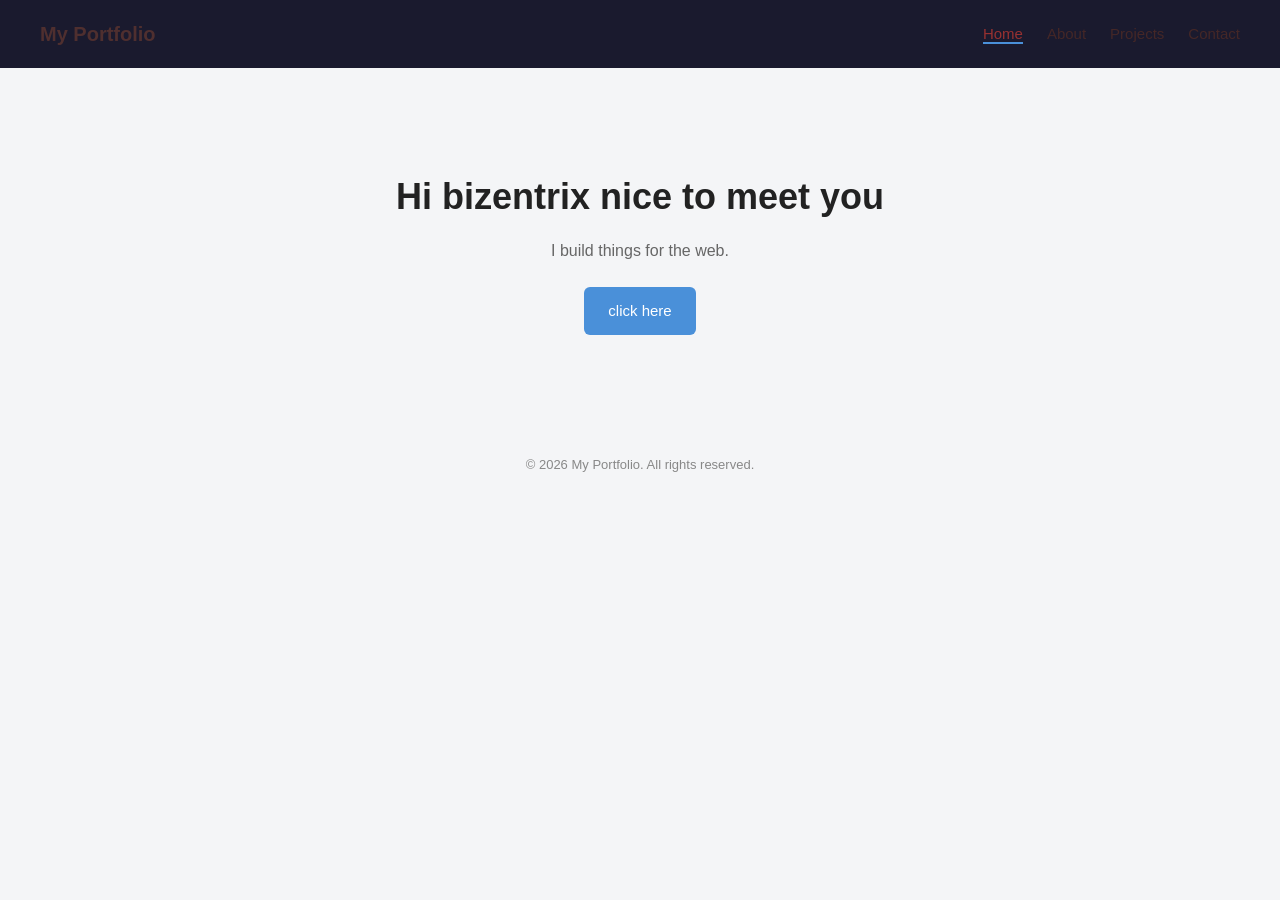
<file: docs/index.html>
<!DOCTYPE html>
<html lang="en">
<head>
    <meta charset="UTF-8">
    <title>My Portfolio - Home</title>
    <link rel="stylesheet" href="css/style.css">
</head>
<body>
    <nav>
        <div class="logo">My Portfolio</div>
        <ul class="nav-links">
            <li><a href="index.html" class="active">Home</a></li>
            <li><a href="about.html">About</a></li>
            <li><a href="projects.html">Projects</a></li>
            <li><a href="contact.html">Contact</a></li>
        </ul>
    </nav>

    <section class="hero">
        <h1>Hi bizentrix nice to meet you </h1>
        <p>I build things for the web.</p>
        <a href="projects.html" class="btn">click here</a>
    </section>

    <footer>
        <p>&copy; 2026 My Portfolio. All rights reserved.</p>
    </footer>

    <script src="js/script.js"></script>
</body>
</html>
</file>
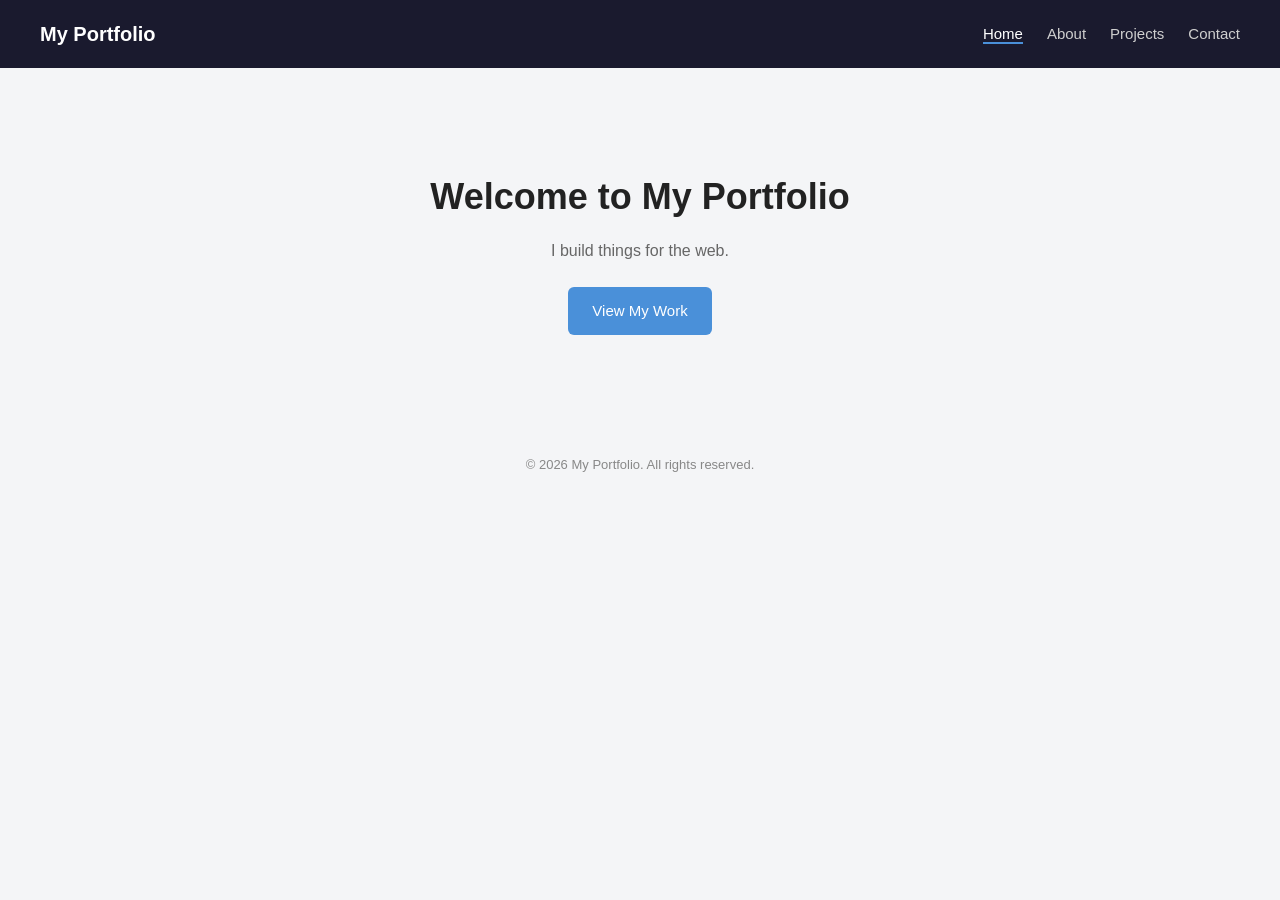
<file: source/index.html>
<!DOCTYPE html>
<html lang="en">
<head>
    <meta charset="UTF-8">
    <title>My Portfolio - Home</title>
    <link rel="stylesheet" href="css/style.css">
</head>
<body>
    <nav>
        <div class="logo">My Portfolio</div>
        <ul class="nav-links">
            <li><a href="index.html" class="active">Home</a></li>
            <li><a href="about.html">About</a></li>
            <li><a href="projects.html">Projects</a></li>
            <li><a href="contact.html">Contact</a></li>
        </ul>
    </nav>

    <section class="hero">
        <h1>Welcome to My Portfolio</h1>
        <p>I build things for the web.</p>
        <a href="projects.html" class="btn">View My Work</a>
    </section>

    <footer>
        <p>&copy; 2026 My Portfolio. All rights reserved.</p>
    </footer>

    <script src="js/script.js"></script>
</body>
</html>
</file>
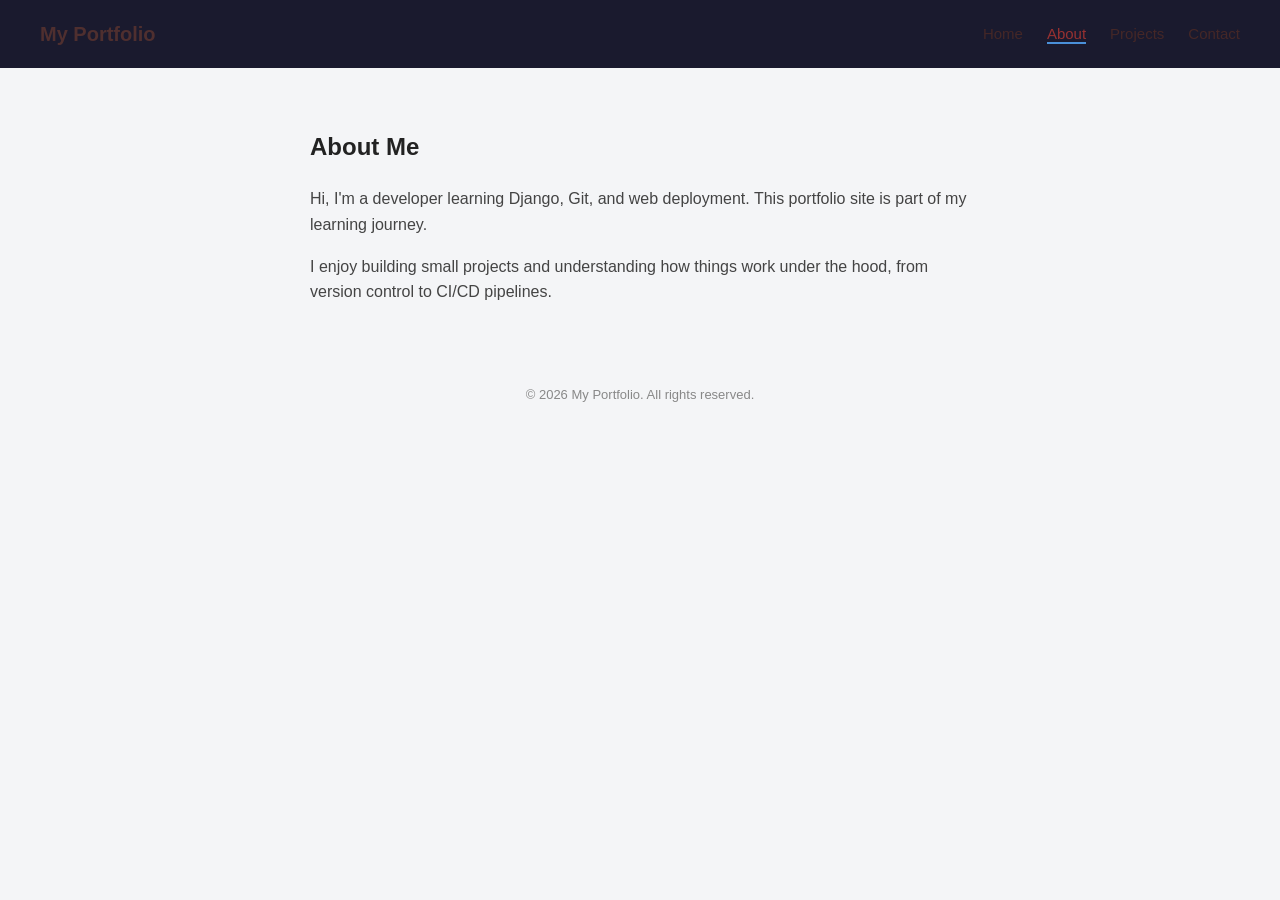
<file: docs/about.html>
<!DOCTYPE html>
<html lang="en">
<head>
    <meta charset="UTF-8">
    <title>My Portfolio - About</title>
    <link rel="stylesheet" href="css/style.css">
</head>
<body>
    <nav>
        <div class="logo">My Portfolio</div>
        <ul class="nav-links">
            <li><a href="index.html">Home</a></li>
            <li><a href="about.html" class="active">About</a></li>
            <li><a href="projects.html">Projects</a></li>
            <li><a href="contact.html">Contact</a></li>
        </ul>
    </nav>

    <section class="content">
        <h1>About Me</h1>
        <p>Hi, I'm a developer learning Django, Git, and web deployment. This portfolio site is part of my learning journey.</p>
        <p>I enjoy building small projects and understanding how things work under the hood, from version control to CI/CD pipelines.</p>
    </section>

    <footer>
        <p>&copy; 2026 My Portfolio. All rights reserved.</p>
    </footer>

    <script src="js/script.js"></script>
</body>
</html>
</file>
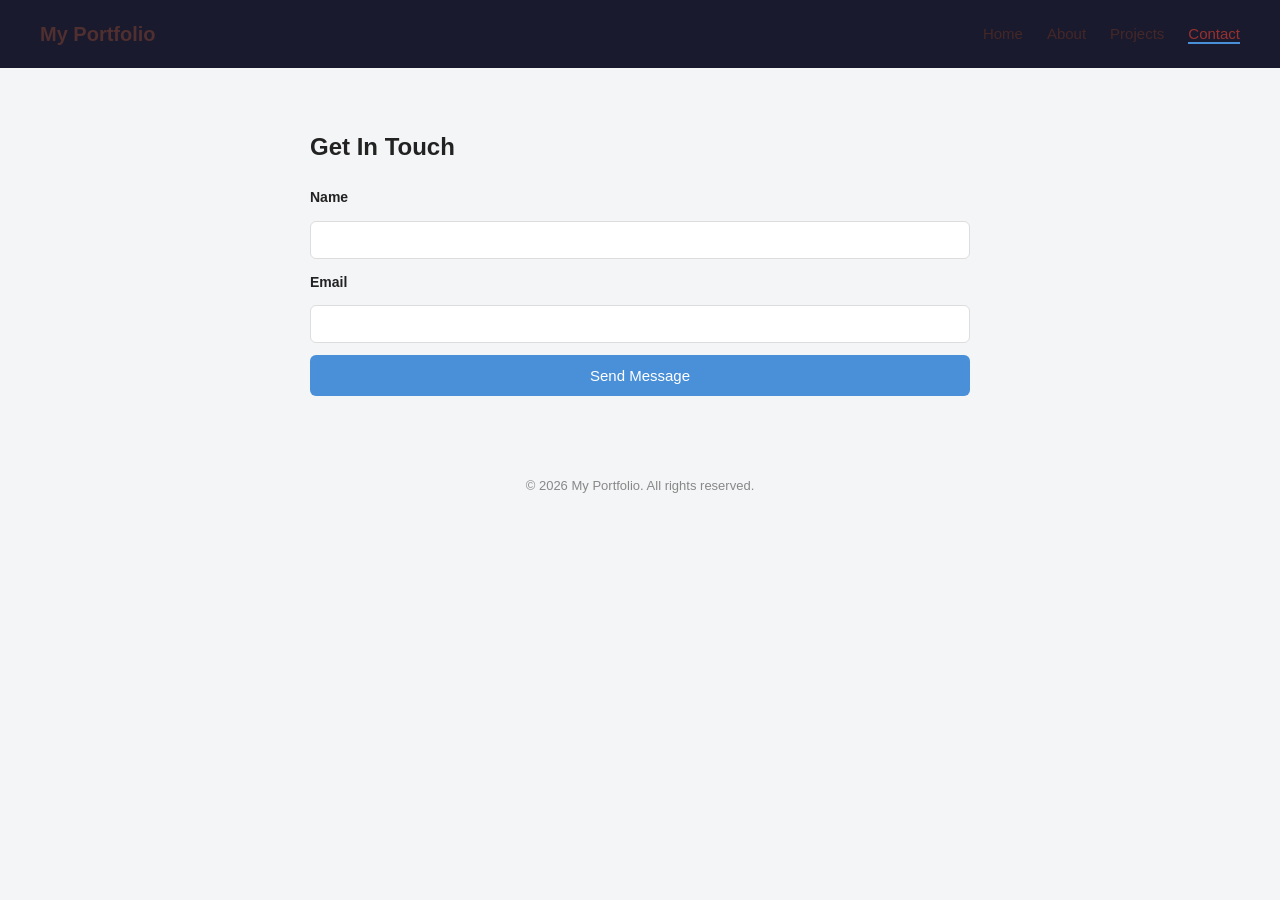
<file: docs/contact.html>
<!DOCTYPE html>
<html lang="en">
<head>
    <meta charset="UTF-8">
    <title>My Portfolio - Contact</title>
    <link rel="stylesheet" href="css/style.css">
</head>
<body>
    <nav>
        <div class="logo">My Portfolio</div>
        <ul class="nav-links">
            <li><a href="index.html">Home</a></li>
            <li><a href="about.html">About</a></li>
            <li><a href="projects.html">Projects</a></li>
            <li><a href="contact.html" class="active">Contact</a></li>
        </ul>
    </nav>

    <section class="content">
        <h1>Get In Touch</h1>
        <form id="contact-form">
            <label for="name">Name</label>
            <input type="text" id="name" name="name" required>

            <label for="email">Email</label>
            <input type="email" id="email" name="email" required>


            <button type="submit">Send Message</button>
        </form>
        <p id="form-status"></p>
    </section>

    <footer>
        <p>&copy; 2026 My Portfolio. All rights reserved.</p>
    </footer>

    <script src="js/script.js"></script>
</body>
</html>
</file>
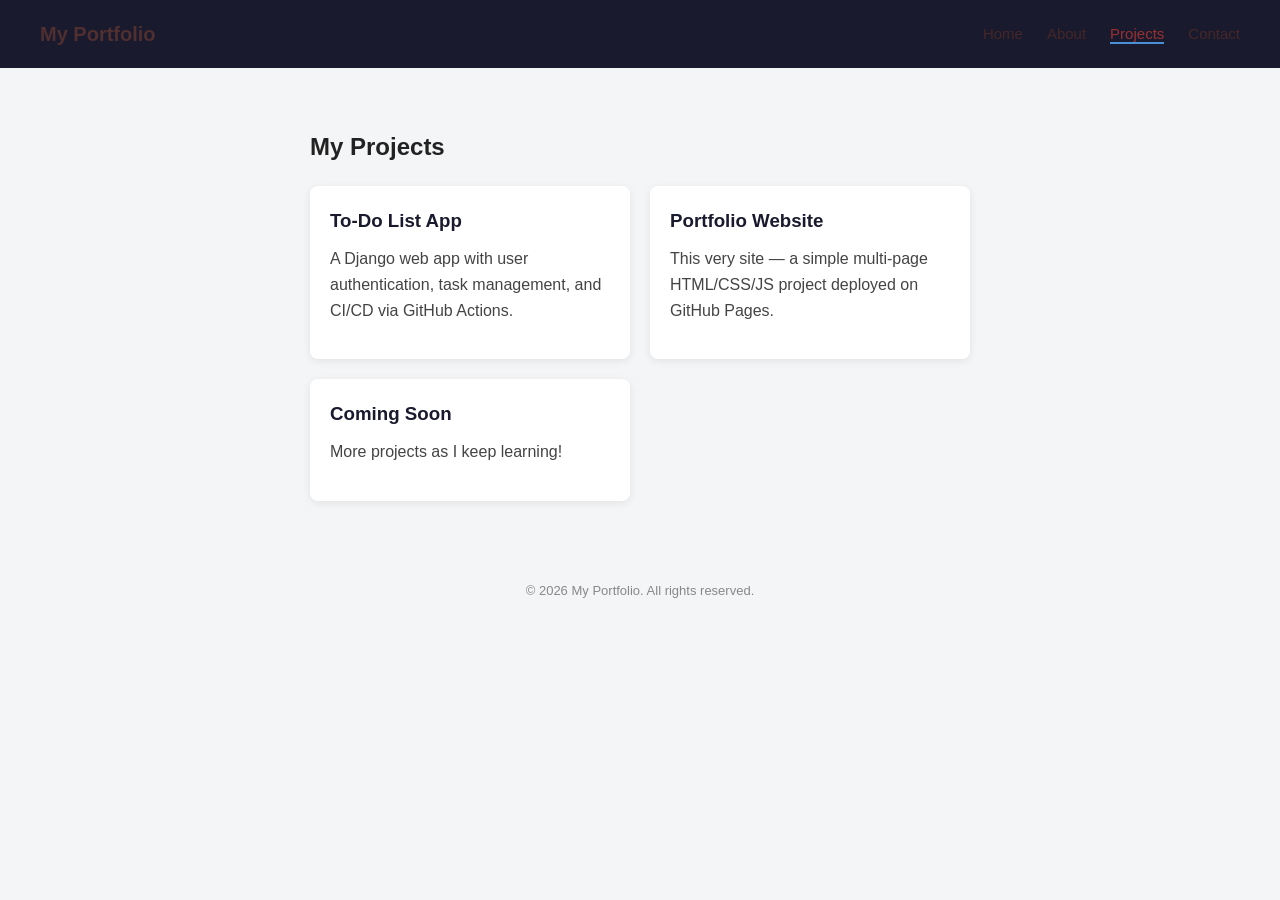
<file: docs/projects.html>
<!DOCTYPE html>
<html lang="en">
<head>
    <meta charset="UTF-8">
    <title>My Portfolio - Projects</title>
    <link rel="stylesheet" href="css/style.css">
</head>
<body>
    <nav>
        <div class="logo">My Portfolio</div>
        <ul class="nav-links">
            <li><a href="index.html">Home</a></li>
            <li><a href="about.html">About</a></li>
            <li><a href="projects.html" class="active">Projects</a></li>
            <li><a href="contact.html">Contact</a></li>
        </ul>
    </nav>

    <section class="content">
        <h1>My Projects</h1>
        <div class="project-grid">
            <div class="project-card">
                <h3>To-Do List App</h3>
                <p>A Django web app with user authentication, task management, and CI/CD via GitHub Actions.</p>
            </div>
            <div class="project-card">
                <h3>Portfolio Website</h3>
                <p>This very site — a simple multi-page HTML/CSS/JS project deployed on GitHub Pages.</p>
            </div>
            <div class="project-card">
                <h3>Coming Soon</h3>
                <p>More projects as I keep learning!</p>
            </div>
        </div>
    </section>

    <footer>
        <p>&copy; 2026 My Portfolio. All rights reserved.</p>
    </footer>

    <script src="js/script.js"></script>
</body>
</html>
</file>
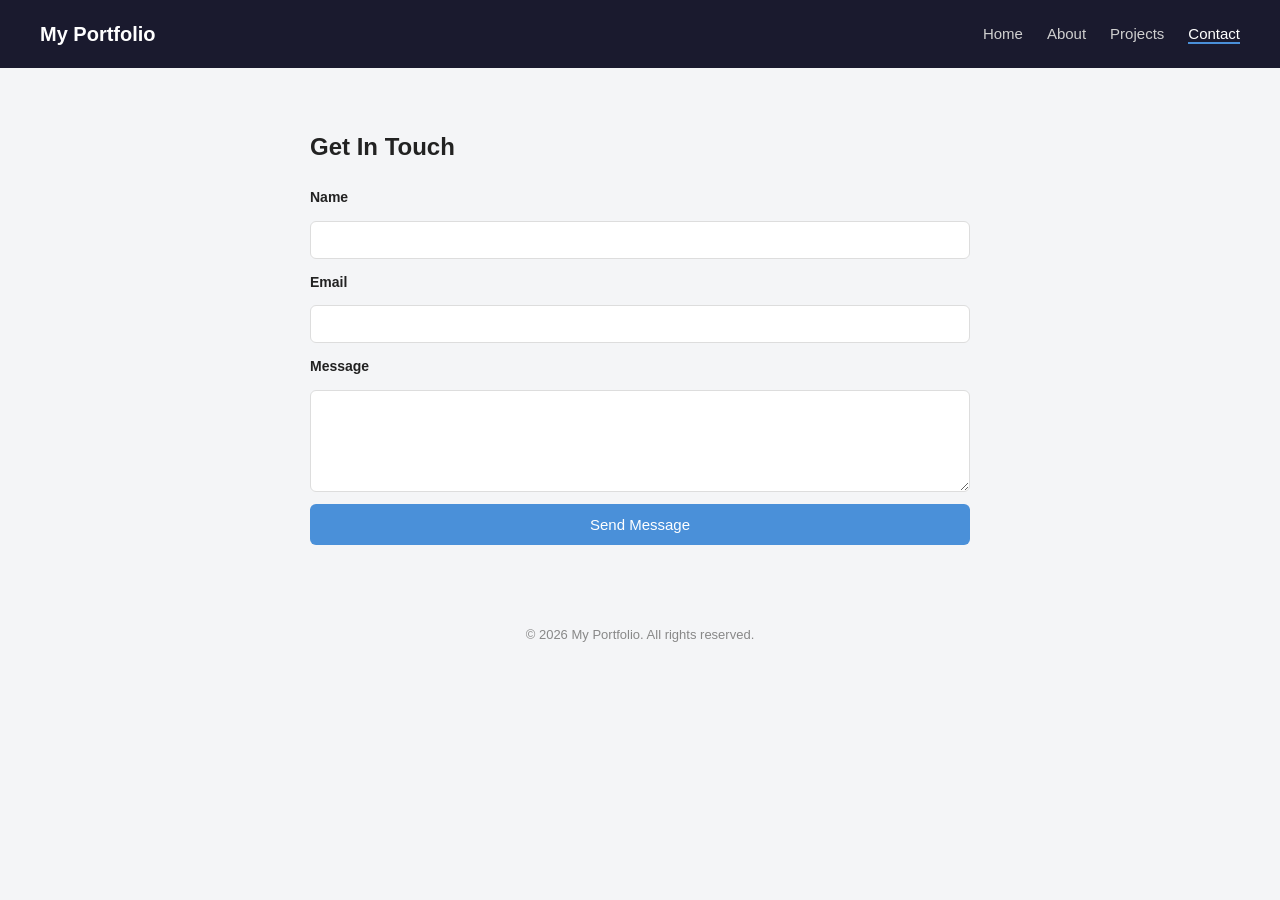
<file: source/contact.html>
<!DOCTYPE html>
<html lang="en">
<head>
    <meta charset="UTF-8">
    <title>My Portfolio - Contact</title>
    <link rel="stylesheet" href="css/style.css">
</head>
<body>
    <nav>
        <div class="logo">My Portfolio</div>
        <ul class="nav-links">
            <li><a href="index.html">Home</a></li>
            <li><a href="about.html">About</a></li>
            <li><a href="projects.html">Projects</a></li>
            <li><a href="contact.html" class="active">Contact</a></li>
        </ul>
    </nav>

    <section class="content">
        <h1>Get In Touch</h1>
        <form id="contact-form">
            <label for="name">Name</label>
            <input type="text" id="name" name="name" required>

            <label for="email">Email</label>
            <input type="email" id="email" name="email" required>

            <label for="message">Message</label>
            <textarea id="message" name="message" rows="5" required></textarea>

            <button type="submit">Send Message</button>
        </form>
        <p id="form-status"></p>
    </section>

    <footer>
        <p>&copy; 2026 My Portfolio. All rights reserved.</p>
    </footer>

    <script src="js/script.js"></script>
</body>
</html>
</file>
<file: docs/css/style.css>
* {
    box-sizing: border-box;
    margin: 0;
    padding: 0;
}

body {
    font-family: -apple-system, BlinkMacSystemFont, 'Segoe UI', Roboto, sans-serif;
    background: #f4f5f7;
    color: #222;
    line-height: 1.6;
}

nav {
    display: flex;
    justify-content: space-between;
    align-items: center;
    background: #1a1a2e;
    padding: 18px 40px;
}

.logo {
    color: #4f2f2f;
    font-size: 20px;
    font-weight: 700;
}

.nav-links {
    list-style: none;
    display: flex;
    gap: 24px;
}

.nav-links a {
    color: #442727;
    text-decoration: none;
    font-size: 15px;
}

.nav-links a:hover,
.nav-links a.active {
    color: #973131;
    border-bottom: 2px solid #4a90d9;
}

.hero {
    text-align: center;
    padding: 100px 20px;
}

.hero h1 {
    font-size: 36px;
    margin-bottom: 12px;
}

.hero p {
    color: #666;
    margin-bottom: 24px;
}

.btn {
    display: inline-block;
    background: #4a90d9;
    color: #fff;
    padding: 12px 24px;
    border-radius: 6px;
    text-decoration: none;
    font-size: 15px;
}

.btn:hover {
    background: #3a7bc0;
}

.content {
    max-width: 700px;
    margin: 60px auto;
    padding: 0 20px;
}

.content h1 {
    margin-bottom: 20px;
}

.content p {
    margin-bottom: 16px;
    color: #444;
}

.project-grid {
    display: grid;
    grid-template-columns: repeat(auto-fit, minmax(220px, 1fr));
    gap: 20px;
    margin-top: 20px;
}

.project-card {
    background: #fff;
    padding: 20px;
    border-radius: 8px;
    box-shadow: 0 2px 8px rgba(0,0,0,0.08);
}

.project-card h3 {
    margin-bottom: 10px;
    color: #1a1a2e;
}

form {
    display: flex;
    flex-direction: column;
    gap: 12px;
    margin-top: 20px;
}

label {
    font-size: 14px;
    font-weight: 600;
}

input, textarea {
    padding: 10px;
    border: 1px solid #ddd;
    border-radius: 6px;
    font-size: 14px;
}

button {
    background: #4a90d9;
    color: #fff;
    border: none;
    padding: 12px;
    border-radius: 6px;
    font-size: 15px;
    cursor: pointer;
}

button:hover {
    background: #3a7bc0;
}

#form-status {
    margin-top: 10px;
    color: #2e7d32;
    font-weight: 600;
}

footer {
    text-align: center;
    padding: 20px;
    color: #888;
    font-size: 13px;
}
</file>
<file: source/css/style.css>
* {
    box-sizing: border-box;
    margin: 0;
    padding: 0;
}

body {
    font-family: -apple-system, BlinkMacSystemFont, 'Segoe UI', Roboto, sans-serif;
    background: #f4f5f7;
    color: #222;
    line-height: 1.6;
}

nav {
    display: flex;
    justify-content: space-between;
    align-items: center;
    background: #1a1a2e;
    padding: 18px 40px;
}

.logo {
    color: #fff;
    font-size: 20px;
    font-weight: 700;
}

.nav-links {
    list-style: none;
    display: flex;
    gap: 24px;
}

.nav-links a {
    color: #cfcfcf;
    text-decoration: none;
    font-size: 15px;
}

.nav-links a:hover,
.nav-links a.active {
    color: #fff;
    border-bottom: 2px solid #4a90d9;
}

.hero {
    text-align: center;
    padding: 100px 20px;
}

.hero h1 {
    font-size: 36px;
    margin-bottom: 12px;
}

.hero p {
    color: #666;
    margin-bottom: 24px;
}

.btn {
    display: inline-block;
    background: #4a90d9;
    color: #fff;
    padding: 12px 24px;
    border-radius: 6px;
    text-decoration: none;
    font-size: 15px;
}

.btn:hover {
    background: #3a7bc0;
}

.content {
    max-width: 700px;
    margin: 60px auto;
    padding: 0 20px;
}

.content h1 {
    margin-bottom: 20px;
}

.content p {
    margin-bottom: 16px;
    color: #444;
}

.project-grid {
    display: grid;
    grid-template-columns: repeat(auto-fit, minmax(220px, 1fr));
    gap: 20px;
    margin-top: 20px;
}

.project-card {
    background: #fff;
    padding: 20px;
    border-radius: 8px;
    box-shadow: 0 2px 8px rgba(0,0,0,0.08);
}

.project-card h3 {
    margin-bottom: 10px;
    color: #1a1a2e;
}

form {
    display: flex;
    flex-direction: column;
    gap: 12px;
    margin-top: 20px;
}

label {
    font-size: 14px;
    font-weight: 600;
}

input, textarea {
    padding: 10px;
    border: 1px solid #ddd;
    border-radius: 6px;
    font-size: 14px;
}

button {
    background: #4a90d9;
    color: #fff;
    border: none;
    padding: 12px;
    border-radius: 6px;
    font-size: 15px;
    cursor: pointer;
}

button:hover {
    background: #3a7bc0;
}

#form-status {
    margin-top: 10px;
    color: #2e7d32;
    font-weight: 600;
}

footer {
    text-align: center;
    padding: 20px;
    color: #888;
    font-size: 13px;
}
</file>
